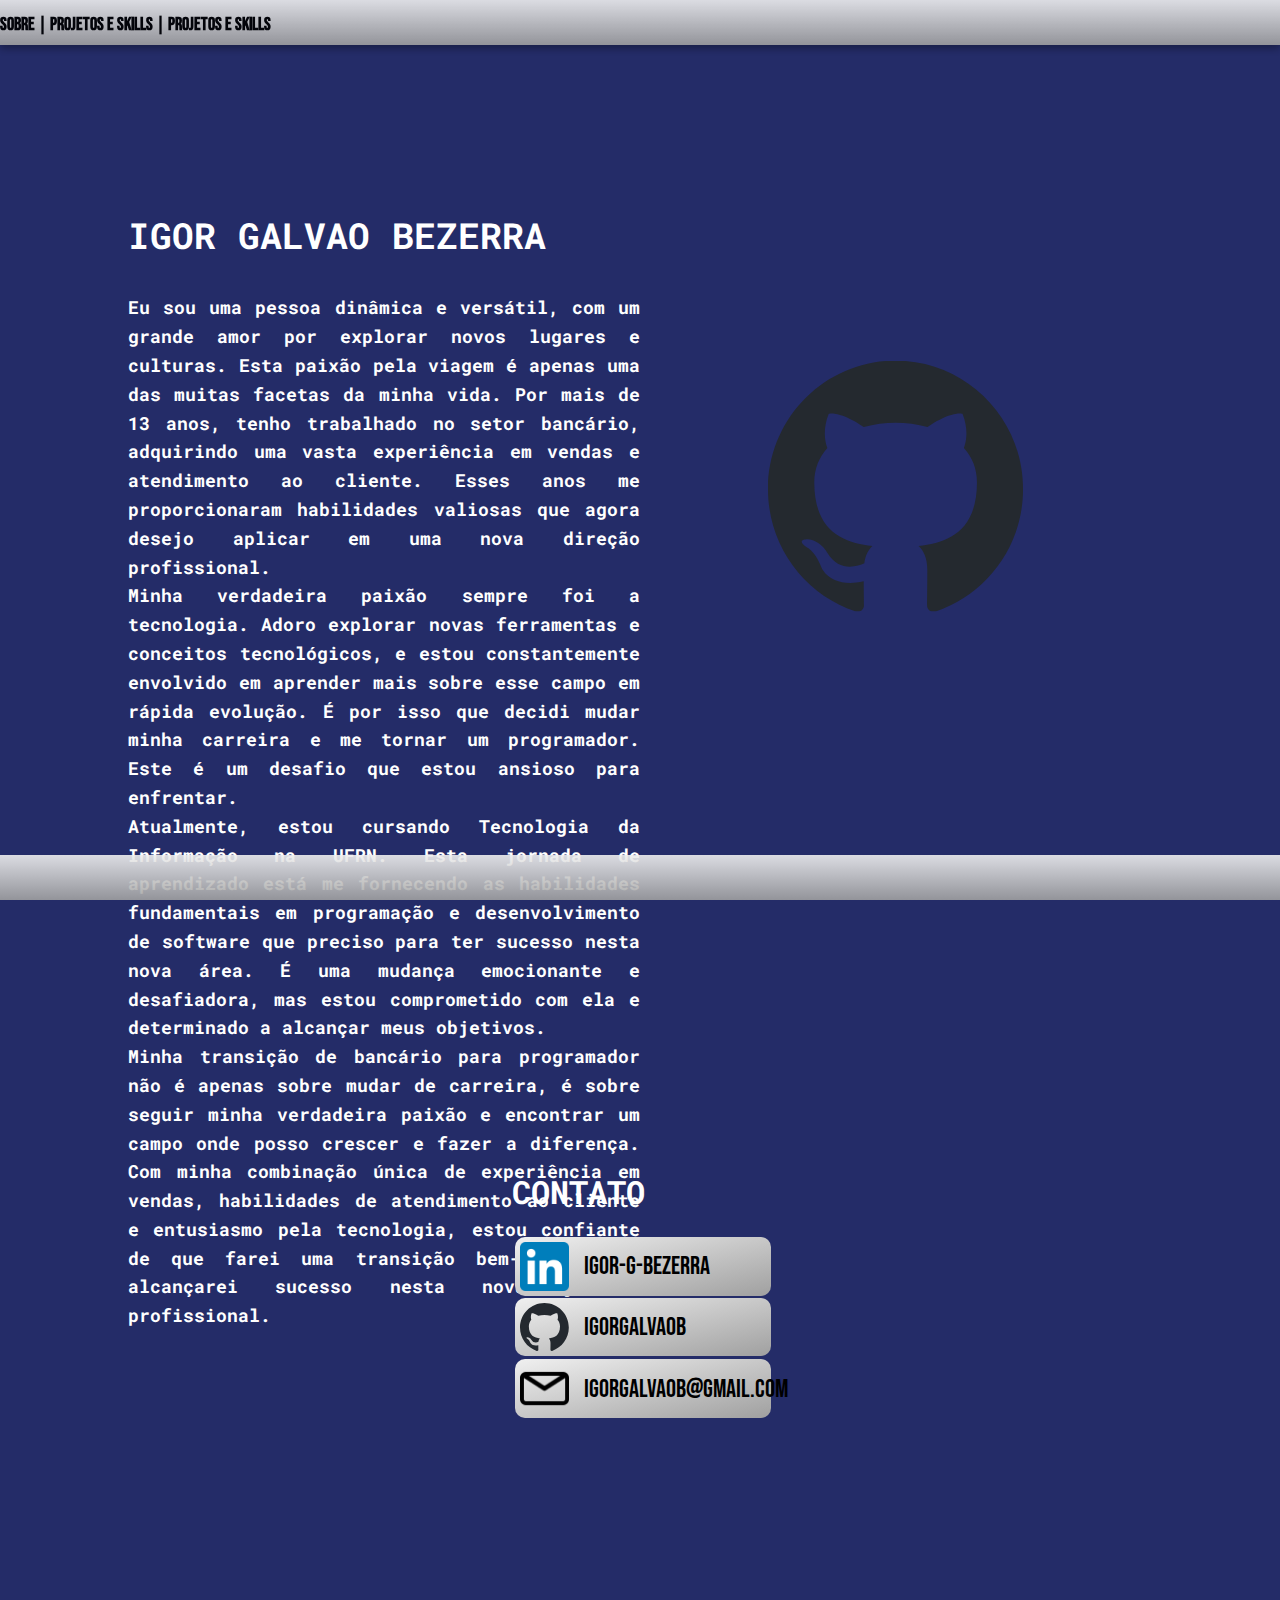
<file: index.html>
<!DOCTYPE html>
<html lang="en">

<head>
    <meta charset="UTF-8">
    <meta name="viewport" content="width=device-width, initial-scale=1.0">
    <title>Formulario</title>
    <link rel="stylesheet" href="./styles.css">
    <link rel="preconnect" href="https://fonts.googleapis.com">
    <link rel="preconnect" href="https://fonts.gstatic.com" crossorigin>
    <link href="https://fonts.googleapis.com/css2?family=Bebas+Neue&display=swap" rel="stylesheet">
    <link
        href="https://fonts.googleapis.com/css2?family=Bebas+Neue&family=Roboto+Mono:ital,wght@0,100..700;1,100..700&display=swap"
        rel="stylesheet">
</head>

<body>
    <header id="header">
       
            <nav id="navegation">
                <p>
                    <a href="#about">SOBRE</a>
                    |
                    <a href="#skills-projects">PROJETOS E SKILLS</a>
                    |
                    <a href="#contact">PROJETOS E SKILLS</a>
                </p>

            </nav>
      
    </header>
    <div id="container">
        <section id="about">
            <div>
                <h1>
                    IGOR GALVAO BEZERRA
                </h1>
                <p>
                    <br />
                    Eu sou uma pessoa dinâmica e versátil, com um grande amor por explorar novos lugares e culturas.
                    Esta paixão
                    pela viagem é apenas uma das muitas facetas da minha vida. Por mais de 13 anos, tenho trabalhado no
                    setor
                    bancário, adquirindo uma vasta experiência em vendas e atendimento ao cliente. Esses anos me
                    proporcionaram
                    habilidades valiosas que agora desejo aplicar em uma nova direção profissional.<br />

                    Minha verdadeira paixão sempre foi a tecnologia. Adoro explorar novas ferramentas e conceitos
                    tecnológicos,
                    e estou constantemente envolvido em aprender mais sobre esse campo em rápida evolução. É por isso
                    que decidi
                    mudar minha carreira e me tornar um programador. Este é um desafio que estou ansioso para
                    enfrentar.<br />

                    Atualmente, estou cursando Tecnologia da Informação na UFRN. Esta jornada de aprendizado está me
                    fornecendo
                    as habilidades fundamentais em programação e desenvolvimento de software que preciso para ter
                    sucesso nesta
                    nova área. É uma mudança emocionante e desafiadora, mas estou comprometido com ela e determinado a
                    alcançar
                    meus objetivos.<br />

                    Minha transição de bancário para programador não é apenas sobre mudar de carreira, é sobre seguir
                    minha
                    verdadeira paixão e encontrar um campo onde posso crescer e fazer a diferença. Com minha combinação
                    única de
                    experiência em vendas, habilidades de atendimento ao cliente e entusiasmo pela tecnologia, estou
                    confiante
                    de que farei uma transição bem-sucedida e alcançarei sucesso nesta nova jornada profissional.
                </p>
            </div>
            <div>
                <img src="./pictures/github.svg">
            </div>
        </section>
        <section id="contact">
            <h1>CONTATO</h1>

            <br />

            <ul>
                <li>
                    <a href="https://www.linkedin.com/in/igor-g-bezerra/">
                        <img src="./pictures/inLogo.png">
                        <p>IGOR-G-BEZERRA<p>
                    </a>
                </li>
                <li>
                    <a href="https://www.linkedin.com/in/igor-g-bezerra/">
                        <img src="./pictures/github.svg">
                        <p>IgorGalvaoB<p>
                    </a>
                </li>
                <li>
                    <a>
                        <img src="./pictures/email.png">
                        <p>
                            <i>igorgalvaob@gmail.com</i>
                        <p>
                    </a>
                </li>
            </ul>

        </section>

    </div>
    <figure id="profile-picture">

    </figure>
    <footer id="footer">

    </footer>
</body>

</html>
</file>
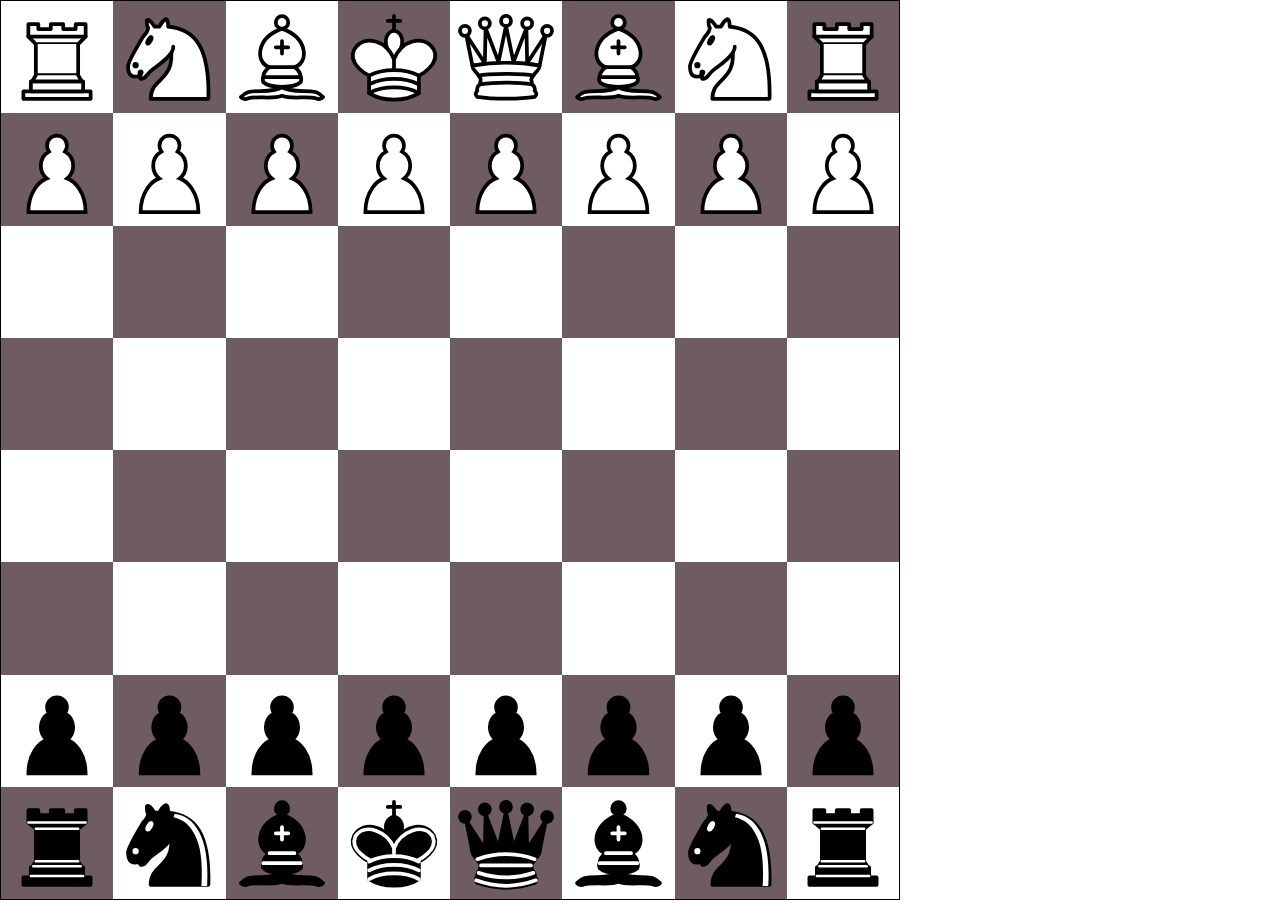
<file: mini-projeto01/Chess/index.html>
<!DOCTYPE html>
<html lang="en">

<head>
    <meta charset="UTF-8">
    <meta name="viewport" content="width=device-width, initial-scale=1.0">
    <title>Chess</title>
    <link rel="stylesheet" href="./styles/styles.css">
</head>

<body>

    <div id="board">
        <div class="rank">
            <div class="square">
                <img src="./styles/pieces/WhiteRook.svg">
            </div>
            <div class="square">
                <img src="./styles/pieces/WhiteKnight.svg">
            </div>
            <div class="square">
                <img src="./styles/pieces/WhiteBishop.svg">
            </div>
            <div class="square">
                <img src="./styles/pieces/WhiteKing.svg">
            </div>
            <div class="square">
                <img src="./styles/pieces/WhiteQueen.svg">
            </div>
            <div class="square">
                <img src="./styles/pieces/WhiteBishop.svg">
            </div>
            <div class="square">
                <img src="./styles/pieces/WhiteKnight.svg">
            </div>
            <div class="square">
                <img src="./styles/pieces/WhiteRook.svg">
            </div>
        </div>
        <div class="rank">
            <div class="square">
                <img src="./styles/pieces/WhitePawn.svg">
            </div>
            <div class="square">
                <img src="./styles/pieces/WhitePawn.svg">
            </div>
            <div class="square">
                <img src="./styles/pieces/WhitePawn.svg">
            </div>
            <div class="square">
                <img src="./styles/pieces/WhitePawn.svg">
            </div>
            <div class="square">
                <img src="./styles/pieces/WhitePawn.svg">
            </div>
            <div class="square">
                <img src="./styles/pieces/WhitePawn.svg">
            </div>
            <div class="square">
                <img src="./styles/pieces/WhitePawn.svg">
            </div>
            <div class="square">
                <img src="./styles/pieces/WhitePawn.svg">
            </div>
        </div>
        <div class="rank">
            <div class="square"></div>
            <div class="square"></div>
            <div class="square"></div>
            <div class="square"></div>
            <div class="square"></div>
            <div class="square"></div>
            <div class="square"></div>
            <div class="square"></div>
        </div>
        <div class="rank">
            <div class="square"></div>
            <div class="square"></div>
            <div class="square"></div>
            <div class="square"></div>
            <div class="square"></div>
            <div class="square"></div>
            <div class="square"></div>
            <div class="square"></div>
        </div>
        <div class="rank">
            <div class="square"></div>
            <div class="square"></div>
            <div class="square"></div>
            <div class="square"></div>
            <div class="square"></div>
            <div class="square"></div>
            <div class="square"></div>
            <div class="square"></div>
        </div>
        <div class="rank">
            <div class="square"></div>
            <div class="square"></div>
            <div class="square"></div>
            <div class="square"></div>
            <div class="square"></div>
            <div class="square"></div>
            <div class="square"></div>
            <div class="square"></div>
        </div>
        <div class="rank">
            <div class="square">
                <img src="./styles/pieces/BlackPawn.svg">
            </div>
            <div class="square">
                <img src="./styles/pieces/BlackPawn.svg">
            </div>
            <div class="square">
                <img src="./styles/pieces/BlackPawn.svg">
            </div>
            <div class="square">
                <img src="./styles/pieces/BlackPawn.svg">
            </div>
            <div class="square">
                <img src="./styles/pieces/BlackPawn.svg">
            </div>
            <div class="square">
                <img src="./styles/pieces/BlackPawn.svg">
            </div>
            <div class="square">
                <img src="./styles/pieces/BlackPawn.svg">
            </div>
            <div class="square">
                <img src="./styles/pieces/BlackPawn.svg">
            </div>
        </div>
        <div class="rank">
            <div class="square">
                <img src="./styles/pieces/BlackRook.svg">
            </div>
            <div class="square">
                <img src="./styles/pieces/BlackKnight.svg">
            </div>
            <div class="square">
                <img src="./styles/pieces/BlackBishop.svg">
            </div>
            <div class="square">
                <img src="./styles/pieces/BlackKing.svg">
            </div>
            <div class="square">
                <img src="./styles/pieces/BlackQueen.svg">
            </div>
            <div class="square">
                <img src="./styles/pieces/BlackBishop.svg">
            </div>
            <div class="square">
                <img src="./styles/pieces/BlackKnight.svg">
            </div>
            <div class="square">
                <img src="./styles/pieces/BlackRook.svg">
            </div>
        </div>
    </div>

</body>

</html>
</file>
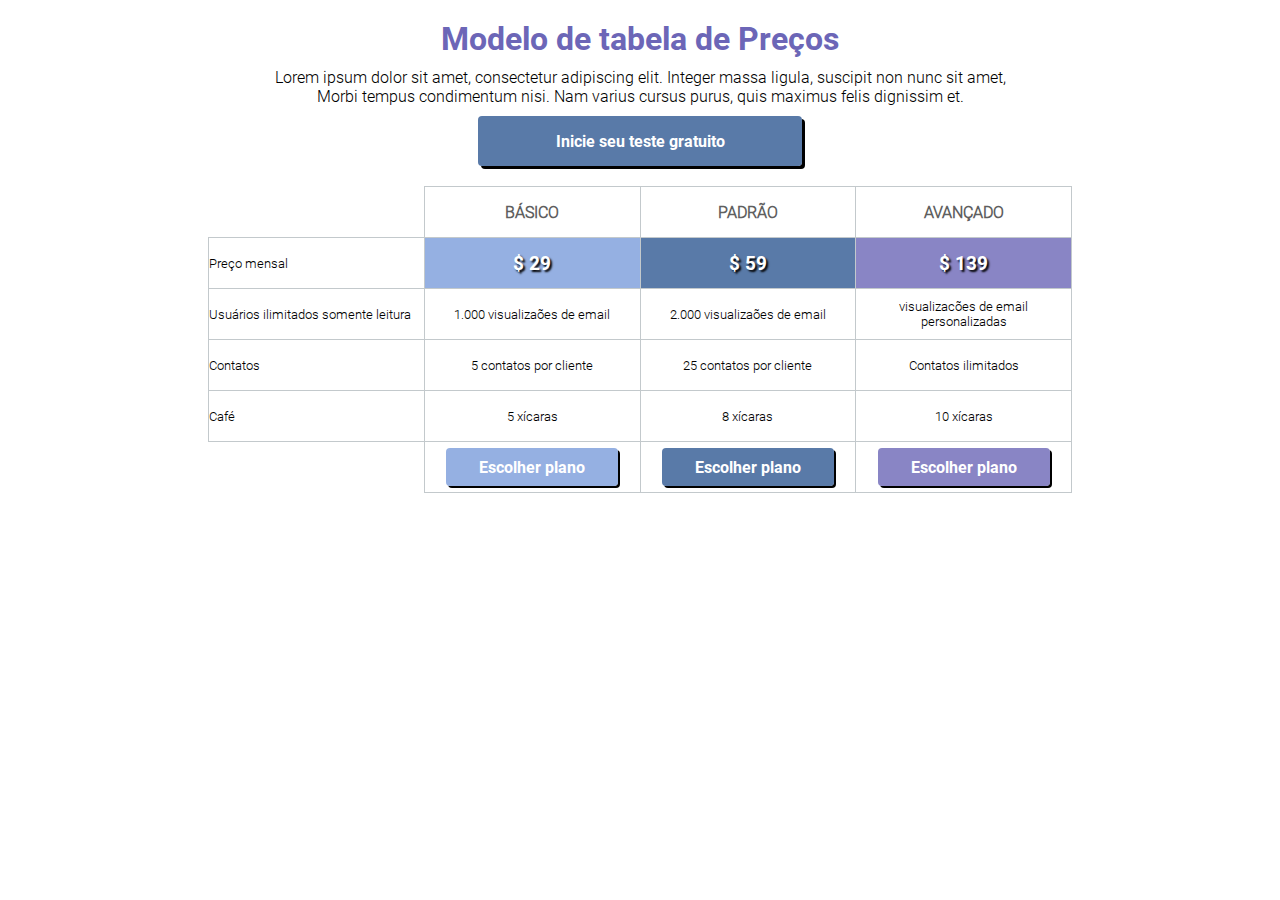
<file: mini-projeto01/TabelaDePrecos/index.html>
<!DOCTYPE html>
<html lang="en">

<head>
    <meta charset="UTF-8">
    <meta name="viewport" content="width=device-width, initial-scale=1.0">
    <title>Document</title>
    <link rel="stylesheet" href="./styles.css"/>
</head>

<body>
    <div id="container">
        <h1>
            Modelo de tabela de Preços
        </h1>
        <p>
            Lorem ipsum dolor sit amet, consectetur adipiscing elit. Integer massa ligula, suscipit non nunc sit amet,
             <br />
            Morbi tempus condimentum nisi. Nam varius cursus purus, quis maximus felis dignissim et. 
           
        </p>
        <button id="free-trial">
            Inicie seu teste gratuito
        </button>
        <table id="table">
            <thead>
                <tr>
                    <th></th>
                    <th>
                        BÁSICO
                    </th>
                    <th>
                        PADRÃO
                    </th>
                    <th>
                        AVANÇADO
                    </th>
                </tr>
            </thead>
            <tbody id="table-body">
                <tr>
                    <td class="table-header-2">Preço mensal</td>
                    <td>$ 29</td>
                    <td>$ 59</td>
                    <td>$ 139</td>
                </tr>
                <tr>
                    <td class="table-header-2">Usuários ilimitados somente leitura</td>
                    <td>1.000 visualizaões de email</td>
                    <td>2.000 visualizaões de email</td>
                    <td>visualizacões de email personalizadas</td>
                </tr>
                <tr>
                    <td class="table-header-2">Contatos</td>
                    <td>5 contatos por cliente</td>
                    <td>25 contatos por cliente</td>
                    <td>Contatos ilimitados</td>
                </tr>
                <tr>
                    <td class="table-header-2">Café</td>
                    <td >5 xícaras</td>
                    <td>8 xícaras</td>
                    <td>10 xícaras</td>
                </tr>
                <tr id="accept-plan">
                    <td></td>
                    <td>
                        <button >
                            Escolher plano
                        </button>
                    </td>
                    <td>
                        <button>
                            Escolher plano
                        </button>
                    </td>
                    <td>
                        <button>
                            Escolher plano
                        </button>
                    </td>
                    
                    
                </tr>

            </tbody>
        </table>
    </div>
</body>

</html>
</file>
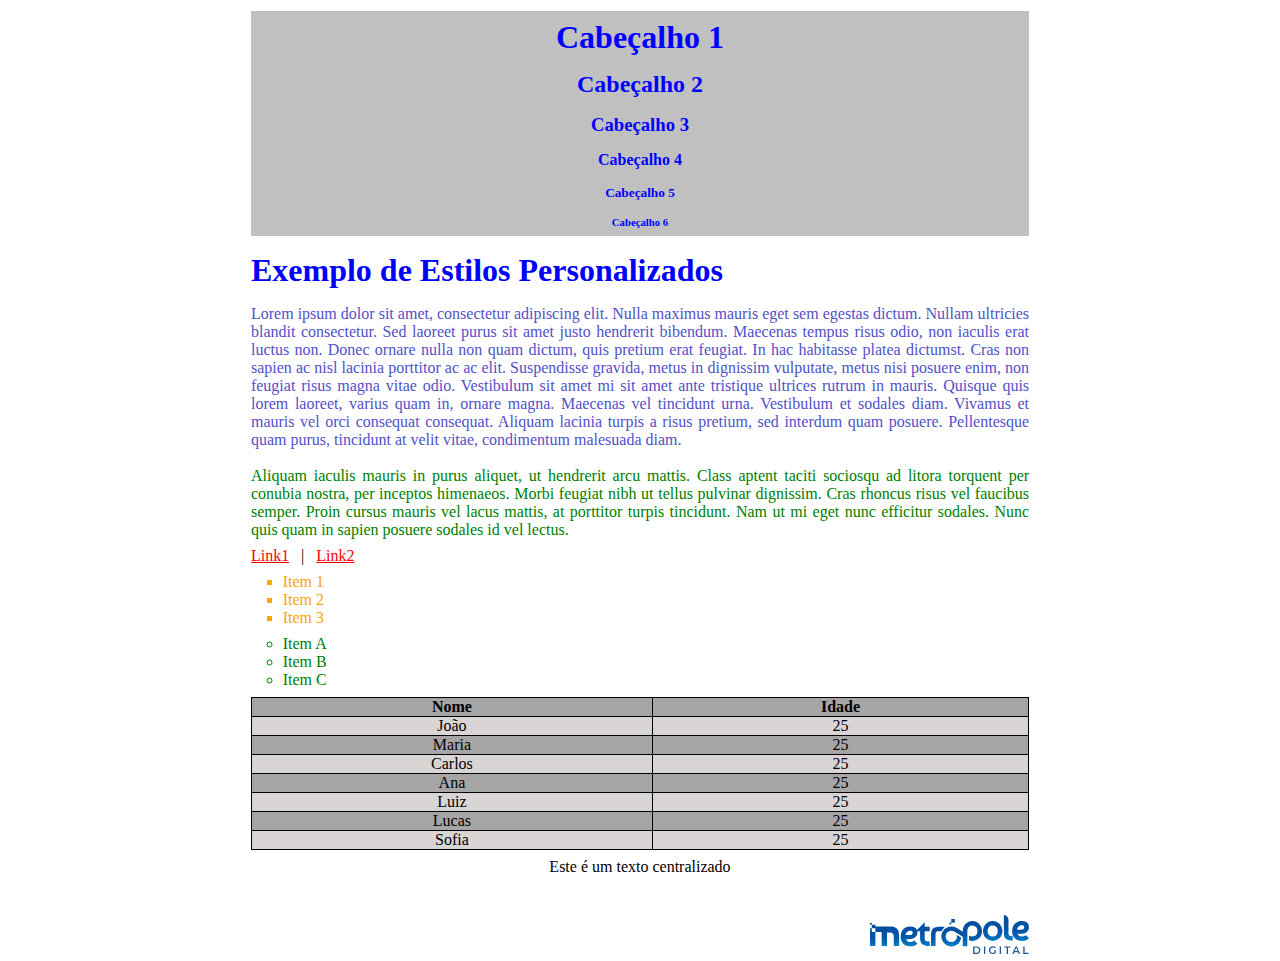
<file: mini-projeto01/VariosEstilos/index.html>
<!DOCTYPE html>
<html lang="en">
<head>
    <meta charset="UTF-8">
    <meta name="viewport" content="width=device-width, initial-scale=1.0">
    <title>Document</title>
    <link rel="stylesheet" href="./styles.css"/>
</head>
<body>
    <div id="container">
        <section id="first-section">
            <h1>Cabeçalho 1</h1>
            <h2>Cabeçalho 2</h2>
            <h3>
                Cabeçalho 3
            </h3>
            <h4>
                Cabeçalho 4
            </h4>
            <h5>
                Cabeçalho 5
            </h5>
            <h6>
                Cabeçalho 6
            </h6>
        </section>
        <h1 id="header-ncenter">
            Exemplo de Estilos Personalizados
        </h1>
        <p class="paragraph-1">
            Lorem ipsum dolor sit amet, consectetur adipiscing elit. Nulla maximus mauris eget sem egestas dictum. Nullam ultricies blandit consectetur. Sed laoreet purus sit amet justo hendrerit bibendum. Maecenas tempus risus odio, non iaculis erat luctus non. Donec ornare nulla non quam dictum, quis pretium erat feugiat. In hac habitasse platea dictumst. Cras non sapien ac nisl lacinia porttitor ac ac elit. Suspendisse gravida, metus in dignissim vulputate, metus nisi posuere enim, non feugiat risus magna vitae odio. Vestibulum sit amet mi sit amet ante tristique ultrices rutrum in mauris. Quisque quis lorem laoreet, varius quam in, ornare magna. Maecenas vel tincidunt urna. Vestibulum et sodales diam. Vivamus et mauris vel orci consequat consequat. Aliquam lacinia turpis a risus pretium, sed interdum quam posuere. Pellentesque quam purus, tincidunt at velit vitae, condimentum malesuada diam.
            <br/>
            <br/>
            <span style="color:green">
                Aliquam iaculis mauris in purus aliquet, ut hendrerit arcu mattis. Class aptent taciti sociosqu ad litora torquent per conubia nostra, per inceptos himenaeos. Morbi feugiat nibh ut tellus pulvinar dignissim. Cras rhoncus risus vel faucibus semper. Proin cursus mauris vel lacus mattis, at porttitor turpis tincidunt. Nam ut mi eget nunc efficitur sodales. Nunc quis quam in sapien posuere sodales id vel lectus.
            </span>
        </p>
        <a href="#container">Link1</a> 
        |
        <a href="#first-section">Link2</a>
        
        <ul class="first-list">
            <li>Item 1</li>
            <li>Item 2</li>
            <li>Item 3</li>
        </ul>
        
        <ul class="second-list">
            <li>Item A</li>
            <li>Item B</li>
            <li>Item C</li>
        </ul>
        <table id="table">
            <thead>
                <tr>
                    <th>Nome</th>
                    <th>Idade</th>
                </tr>
            </thead>
            <tbody>
                <tr>
                    <td>João</td>
                    <td>25</td>
                </tr>
                <tr>
                    <td>Maria</td>
                    <td>25</td>
                </tr>
                <tr>
                    <td>Carlos</td>
                    <td>25</td>
                </tr>
                <tr>
                    <td>Ana</td>
                    <td>25</td>
                </tr>
                <tr>
                    <td>Luiz</td>
                    <td>25</td>
                </tr>
                <tr>
                    <td>Lucas</td>
                    <td>25</td>
                </tr>
                <tr>
                    <td>Sofia</td>
                    <td>25</td>
                </tr>
            </tbody>
        </table>
        <p class="center-text">
            Este é um texto centralizado
        </p>
        <img src="./Logo.svg" id="logo"/>
    </div>
</body>
</html>
</file>
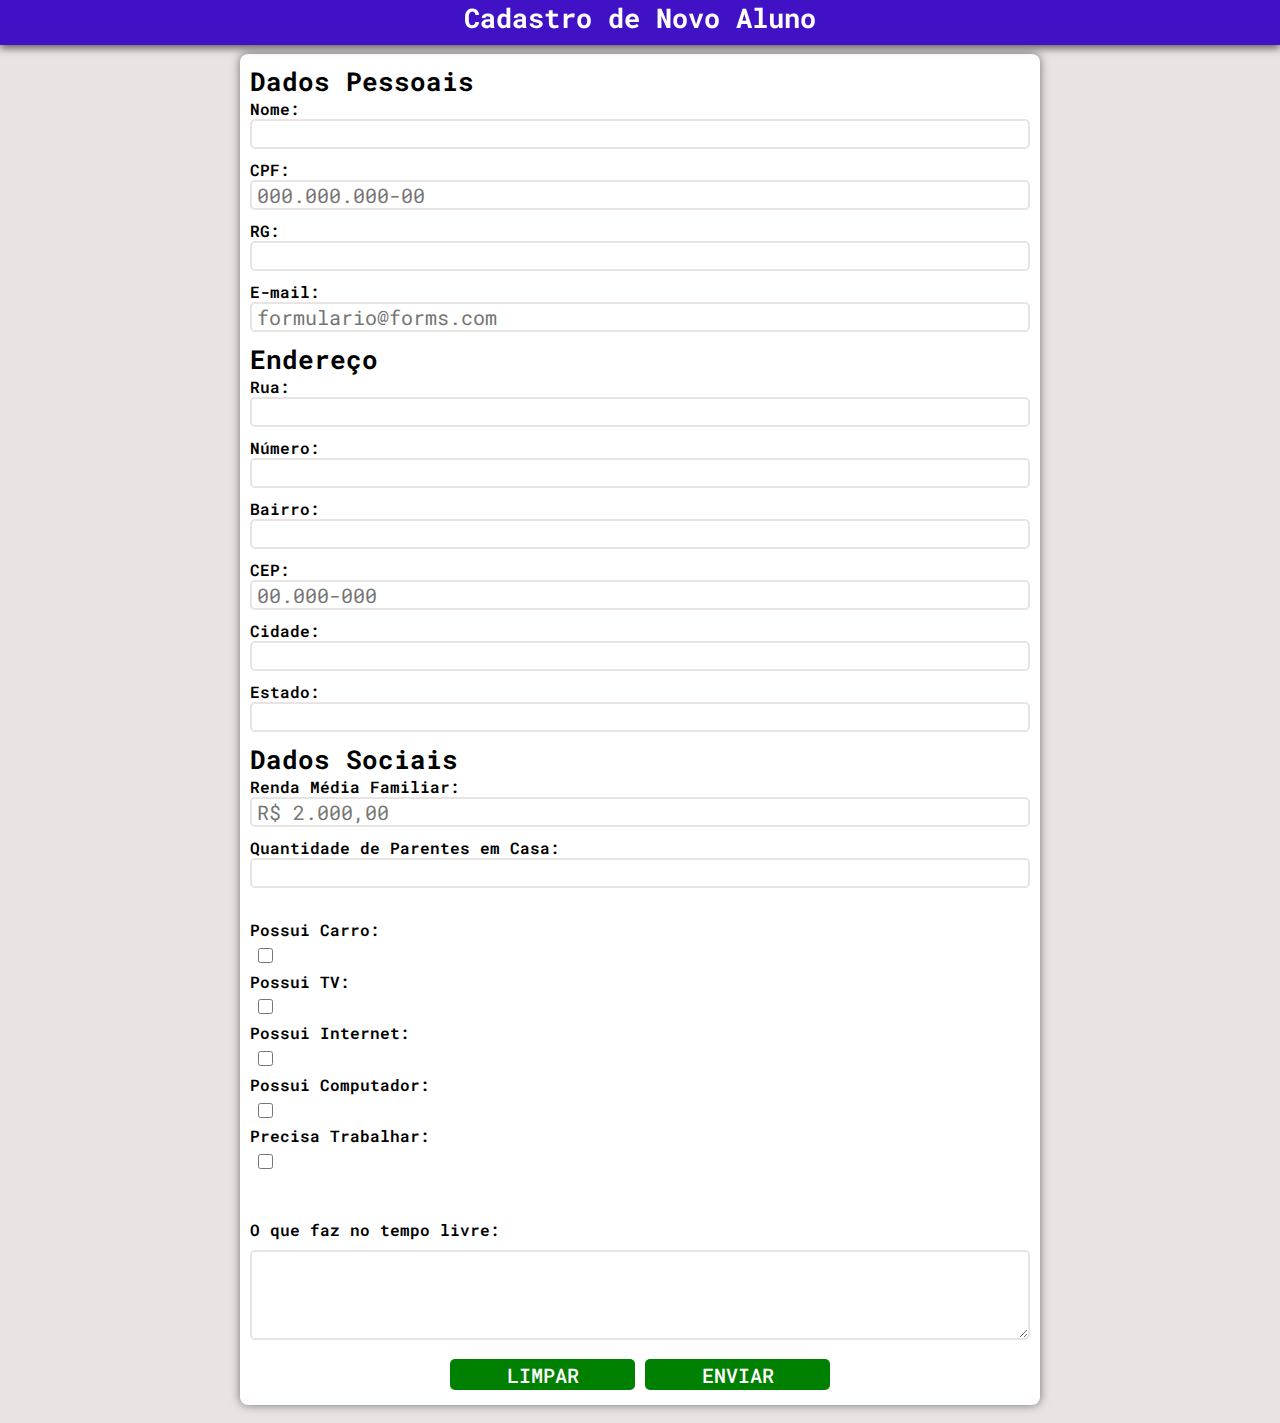
<file: mini-projeto02/Formulário/index.html>
<!DOCTYPE html>
<html lang="en">

<head>
    <meta charset="UTF-8">
    <meta name="viewport" content="width=device-width, initial-scale=1.0">
    <title>Fomulário</title>
    <link rel="preconnect" href="https://fonts.googleapis.com">
    <link rel="preconnect" href="https://fonts.gstatic.com" crossorigin>
    
    <link href="https://fonts.googleapis.com/css2?family=Bebas+Neue&family=Roboto+Mono:ital,wght@0,100..700;1,100..700&display=swap" rel="stylesheet">
    <link rel="stylesheet" href="./syles.css">
</head>

<body>
    <header id="header">
        <h1>Cadastro de Novo Aluno</h1>
    </header>
    <div id="container">
        <form method="post" id="form">
    
            <legend class="form-field">Dados Pessoais</legend>

            <label for="nome" >Nome:</label>
            <input type="text" class="personal-data-input" name="nome">

            <label for="cpf">CPF:</label>
            <input type="text" class="personal-data-input" name="cpf" placeholder="000.000.000-00">
            <label for="rg">RG:</label>

            <input type="text" class="personal-data-input" name="rg">
            <label for="email">E-mail:</label>

            <input type="email" class="personal-data-input" name="email" placeholder="formulario@forms.com">
            <br>
            <legend class="form-field">Endereço</legend>

            <label for="rua">Rua:</label>
            <input type="text" class="personal-data-input" name="rua">
            
            <label for="numero">Número:</label>
            <input type="text" class="personal-data-input" name="numero">

            <label for="bairro">Bairro:</label>
            <input type="text" class="personal-data-input" name="bairro">

            <label for="cep">CEP:</label>
            <input type="number" class="personal-data-input" name="cep" placeholder="00.000-000">

            <label for="cidade">Cidade:</label>
            <input type="text" class="personal-data-input" name="cidade">

            <label for="estado">Estado:</label>
            <input type="text" class="personal-data-input" name="estado">
            <br>
            <legend class="form-field">Dados Sociais</legend>

            <label for="renda">Renda Média Familiar:</label>
            <input type="text" class="personal-data-input" name="renda" placeholder="R$ 2.000,00">

            <label for="parentes">Quantidade de Parentes em Casa:</label>
            <input type="number" class="personal-data-input" name="parentes">

            <br><br>

            <label for="carro">Possui Carro:</label>
            <input type="checkbox" name="carro" class="checkbox-custom">
            <label for="tv">Possui TV:</label>
            <input type="checkbox" name="tv" class="checkbox-custom">
            <label for="internet">Possui Internet:</label>
            <input type="checkbox" name="internet" class="checkbox-custom">
            <label for="computador">Possui Computador:</label>
            <input type="checkbox" name="computador" class="checkbox-custom">
            <label for="trabalhar">Precisa Trabalhar:</label>
            <input type="checkbox" name="trabalhar" class="checkbox-custom">

            <br><br>

            <label>O que faz no tempo livre:</label>
            
            <textarea id="text-area"></textarea>


            <div id="button-section">
                
                <button type="button" onclick="funcaoparalimpar()" class="buttons">LIMPAR</button>
                <button type="submit" class="buttons">ENVIAR</button>
            </div>
        </form>
    </div>

       

</body>

</html>
</file>
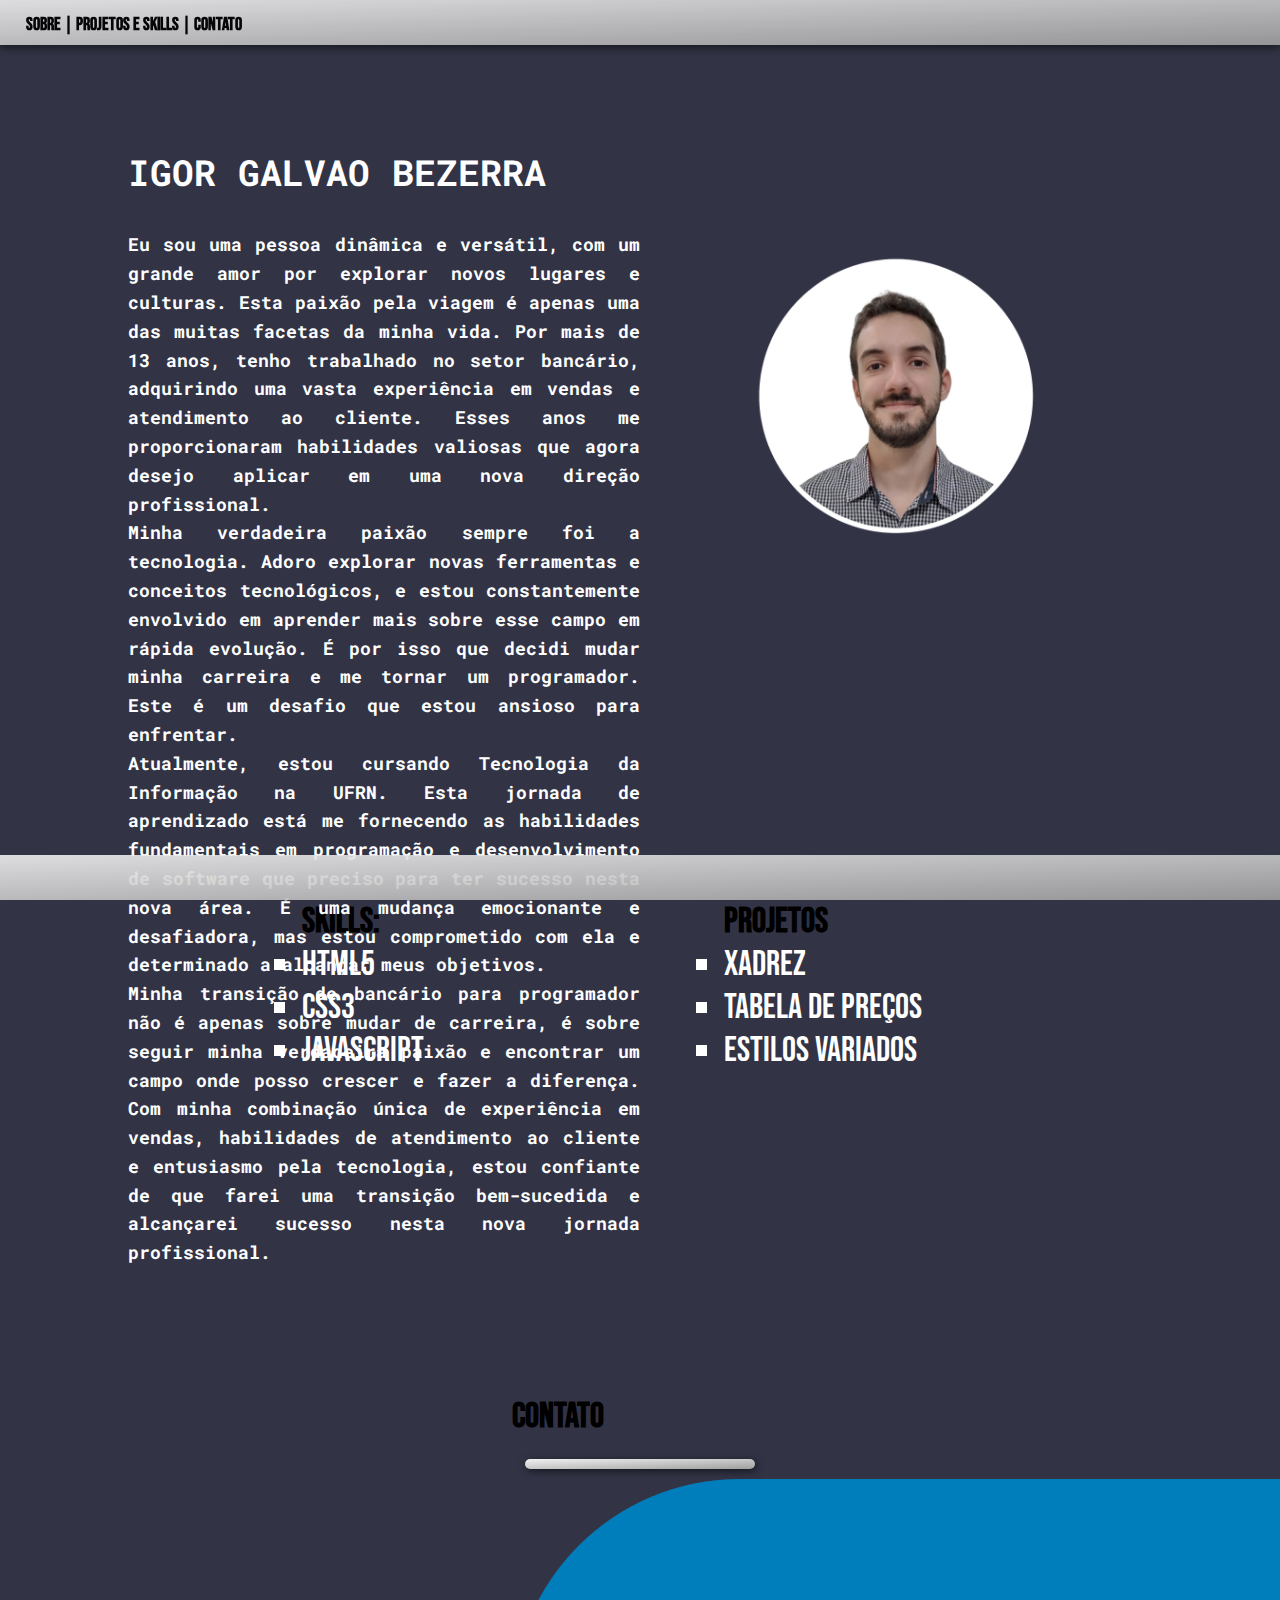
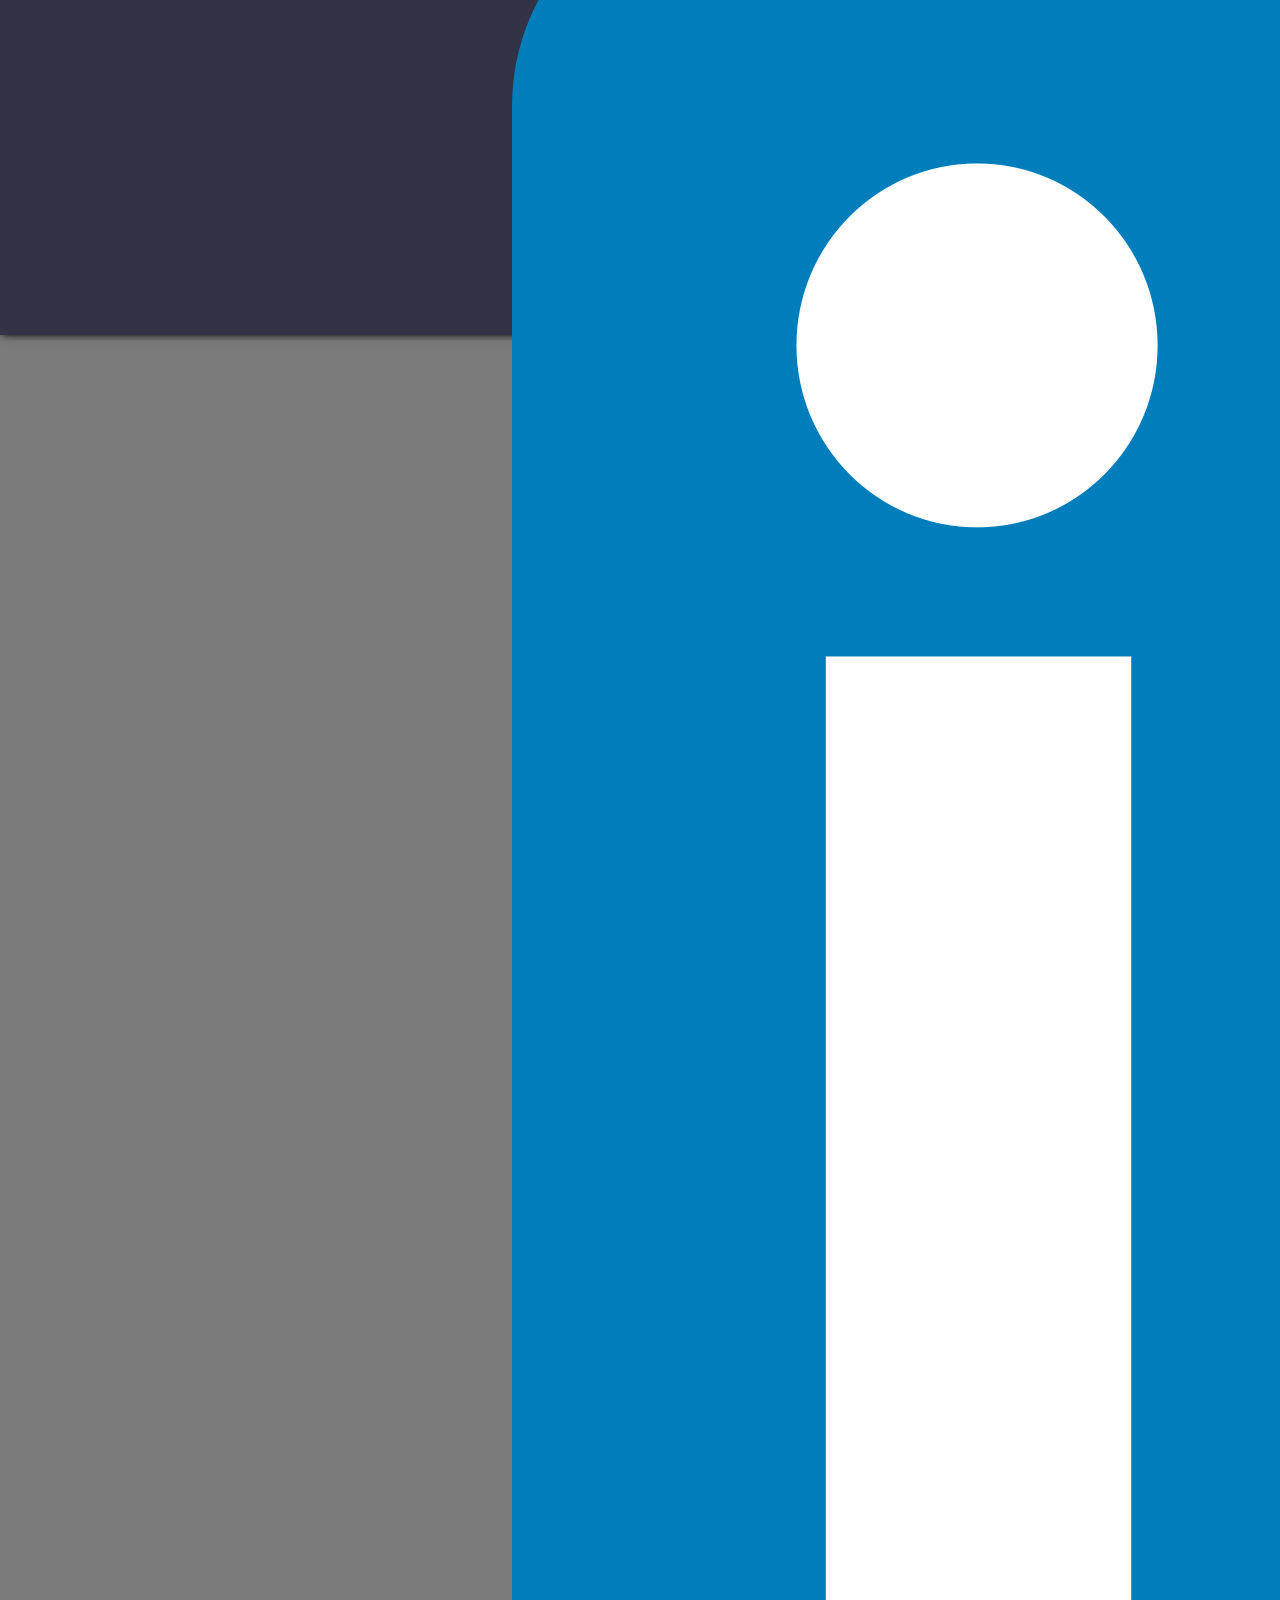
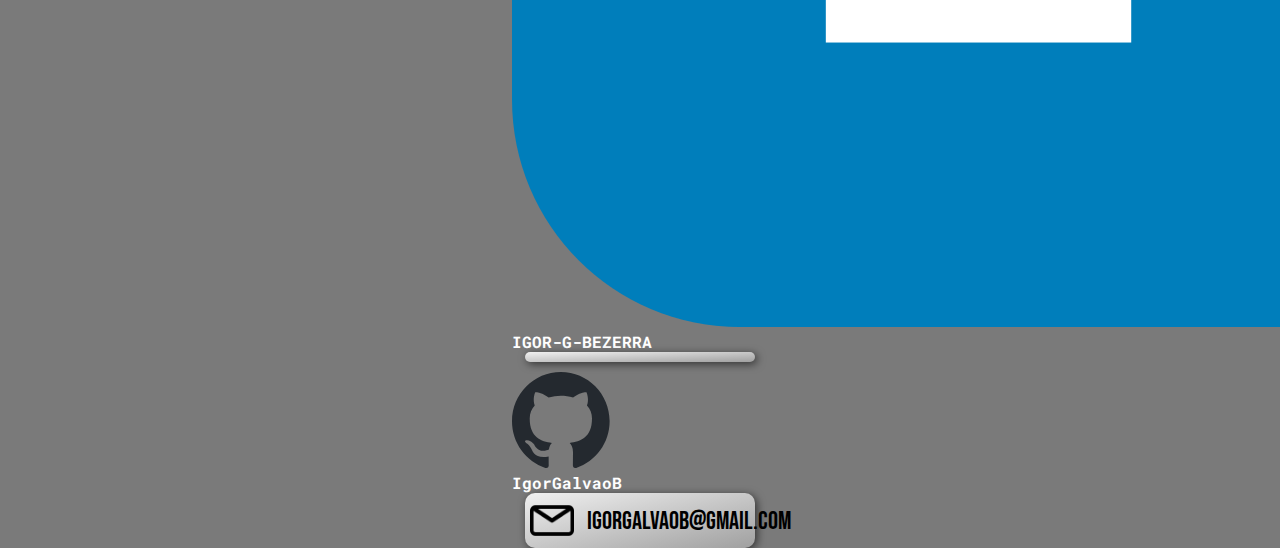
<file: mini-projeto02/Portifolio/index.html>
<!DOCTYPE html>
<html lang="en">

<head>
    <meta charset="UTF-8">
    <meta name="viewport" content="width=device-width, initial-scale=1.0">
    <title>Portifolio</title>
    <link rel="stylesheet" href="./styles.css">
    <link rel="preconnect" href="https://fonts.googleapis.com">
    <link rel="preconnect" href="https://fonts.gstatic.com" crossorigin>
    <link href="https://fonts.googleapis.com/css2?family=Bebas+Neue&display=swap" rel="stylesheet">
    <link
        href="https://fonts.googleapis.com/css2?family=Bebas+Neue&family=Roboto+Mono:ital,wght@0,100..700;1,100..700&display=swap"
        rel="stylesheet">
</head>

<body>
    <header id="header">
       
            <nav id="navegation">
                <p>
                    <a href="#about">SOBRE</a>
                    |
                    <a href="#projects-skills">PROJETOS E SKILLS</a>
                    |
                    <a href="#contact">CONTATO</a>
                </p>

            </nav>
      
    </header>
    <div id="container">
        <section id="about">
            <div>
                <h1>
                    IGOR GALVAO BEZERRA
                </h1>
                <p>
                    <br />
                    Eu sou uma pessoa dinâmica e versátil, com um grande amor por explorar novos lugares e culturas.
                    Esta paixão
                    pela viagem é apenas uma das muitas facetas da minha vida. Por mais de 13 anos, tenho trabalhado no
                    setor
                    bancário, adquirindo uma vasta experiência em vendas e atendimento ao cliente. Esses anos me
                    proporcionaram
                    habilidades valiosas que agora desejo aplicar em uma nova direção profissional.<br />

                    Minha verdadeira paixão sempre foi a tecnologia. Adoro explorar novas ferramentas e conceitos
                    tecnológicos,
                    e estou constantemente envolvido em aprender mais sobre esse campo em rápida evolução. É por isso
                    que decidi
                    mudar minha carreira e me tornar um programador. Este é um desafio que estou ansioso para
                    enfrentar.<br />

                    Atualmente, estou cursando Tecnologia da Informação na UFRN. Esta jornada de aprendizado está me
                    fornecendo
                    as habilidades fundamentais em programação e desenvolvimento de software que preciso para ter
                    sucesso nesta
                    nova área. É uma mudança emocionante e desafiadora, mas estou comprometido com ela e determinado a
                    alcançar
                    meus objetivos.<br />

                    Minha transição de bancário para programador não é apenas sobre mudar de carreira, é sobre seguir
                    minha
                    verdadeira paixão e encontrar um campo onde posso crescer e fazer a diferença. Com minha combinação
                    única de
                    experiência em vendas, habilidades de atendimento ao cliente e entusiasmo pela tecnologia, estou
                    confiante
                    de que farei uma transição bem-sucedida e alcançarei sucesso nesta nova jornada profissional.
                </p>
            </div>
            <div>
                <img src="./pictures/profilePicture.png" alt="foto busto de Igor Galvão">
            </div>
        </section>
        <section id="projects-skills">
            <ul class="sp-container">
                <li>SKILLS:</li>
                <li>HTML5</li>
                <li>CSS3</li>
                <li>JavaScript</li>
                
            </ul>
            <ul class="sp-container">
                <li>PROJETOS</li>
                <li>
                    <a href="https://github.com/IgorGalvaoB/WebDevI/tree/main/mini-projeto01/Chess">Xadrez</a></li>
                <li>
                    <a href="https://github.com/IgorGalvaoB/WebDevI/tree/main/mini-projeto01/TabelaDePrecos">Tabela de Preços</a>
                </li>
                <li>
                    <a href="https://github.com/IgorGalvaoB/WebDevI/tree/main/mini-projeto01/VariosEstilos">Estilos Variados</a>
                </li>
            </ul>
        </section>
        <section id="contact">
            <h1>CONTATO</h1>

            <br />

            <ul>
                <li>
                    <a href="https://www.linkedin.com/in/igor-g-bezerra/"alt="linkedin logotipo"></a>
                        <img src="./pictures/inLogo.png">
                        <p>IGOR-G-BEZERRA<p>
                    </a>
                </li>
                <li>
                    <a href="https://www.linkedin.com/in/igor-g-bezerra/"alt="github logotipo"></a>
                        <img src="./pictures/github.svg">
                        <p>IgorGalvaoB<p>
                    </a>
                </li>
                <li>
                    <a>
                        <img src="./pictures/email.png" alt="email logotipo">
                        <p>
                            <i>igorgalvaob@gmail.com</i>
                        <p>
                    </a>
                </li>
            </ul>

        </section>

    </div>

    <footer id="footer">

    </footer>
</body>

</html>
</file>
<file: styles.css>
* {
    margin: 0;
    padding: 0;
    box-sizing: border-box;
   
}

body {
    background-color: #242c68;
}

#header {
    position: fixed;
    top: 0;
    left: 0;
    width: 100%;
    height: 5vh;
    z-index: 1;
    box-shadow: 0 3px 8px rgba(0, 0, 0, 0.4);
    background-image: linear-gradient(to bottom, #f0f0f0, #a0a0a0);
    opacity: 0.9;
    font-family: "Bebas Neue", sans-serif;
    font-weight: 700;
    font-style: normal;
    font-size: 2vh;
}
#footer {
    position: fixed;
    
    left: 0;
    bottom:0;
    width: 100%;
    height: 5vh;
    z-index: 1;
    
    background-image: linear-gradient(to bottom, #f0f0f0, #a0a0a0);
    opacity: 0.9;
}



#navegation{
    padding-top: 1.5vh;
    width: min(1920px, 100vw);
    margin: 0 auto;
    color: black;
    height:100%;
    align-items: center;
}
#navegation>p>a{
    text-decoration: none;
    color:inherit;
}
#navegation>p>a:visited{
    color:inherit;
}

#container {
    width: min(1920px, 100vw);
    margin: 0 auto;
    color: white;
    position: relative;
}

#about {
    font-family: "Roboto Mono";
    font-optical-sizing: auto;
    font-weight: 700;
    width: 80%;
    margin: 0 auto;
    display: flex;
    flex-direction: row;
    position: relative;
    padding-top: 8vh;
    height: 100vh;
    font-size: 18px;
    line-height: 1.6;

}

#about>div {
    width: 50%;
    padding-top: 15vh;

    position: relative;

}

#about>div>p {
    text-align: justify;
}

#about>div>img {
    width: 50%;
    position: absolute;
    top: 50%;
    left: 50%;
    transform: translate(-50%, -50%);
}

#contact {
    font-family: "Roboto Mono";
    font-optical-sizing: auto;
    font-weight: 700;
    height: 100vh;
    width: 20%;
    margin: 0 auto;
    padding-top: 30vh;

}


#contact>ul>li>a {
    display: flex;
    flex-direction: row;
    background-color: #000000;
    width: 100%;
    padding: 5px;
    margin: 1%;
    position: relative;
    border-radius: 10px;
    background-image: linear-gradient(to bottom right, #f0f0f0, #a0a0a0);


}

#contact>ul>li {
    list-style: none;
}

li>a>img {
    width: 20%;

}

li>a>p {
    position: absolute;
    top: 50%;
    margin-left: 25%;
    transform: translate(0%, -50%);
    color: black;
    font-family: "Bebas Neue", sans-serif;
    font-weight: 500;
    font-style: normal;
    font-size: 25px;

}

li>a>p>i {
    position: absolute;
    top: 50%;
    margin-left: 25%;
    transform: translate(0%, -50%);
    color: black;
    font-family: "Bebas Neue", sans-serif;
    font-weight: 500;
    font-style: normal;
    font-size: 25px;

}
</file>
<file: mini-projeto01/Chess/styles/styles.css>
*{
    margin:0;
    padding:0;
    /*border:2px solid red*/;
    box-sizing: border-box;
}
#board{
    height:min(100vw,100vh);
    aspect-ratio:1 / 1;
    background-color: white;
    border:1px solid black;
}
.rank{
    display:flex;
    flex-direction:row;
    height:12.5%;
}
.rank:nth-child(2n+1) > .square:nth-child(2n+1){
    background-color:white;
    aspect-ratio:1 / 1; 
    width:12.5%;
}
.rank:nth-child(2n+1) > .square:nth-child(2n){
    background-color:#6E5C62;
    aspect-ratio:1 / 1; 
    width:12.5%;
}
.rank:nth-child(2n) > .square:nth-child(2n+1){
    background-color:#6E5C62;
    aspect-ratio:1 / 1; 
    width:12.5%;
}
.rank:nth-child(2n) > .square:nth-child(2n){
    background-color:white;
    aspect-ratio:1 / 1; 
    width:12.5%;
}
.square > img{
    width: 100%;
}
</file>
<file: mini-projeto01/TabelaDePrecos/styles.css>
@font-face {
    font-family: "roboto-l";
    src: url('./fonts/Roboto-Light.ttf') format('truetype');
    
  }
@font-face {
    font-family: "roboto-m";
    src: url('./fonts/Roboto-Medium.ttf') format('truetype');
}
@font-face {
    font-family: "roboto-B";
    src: url('./fonts/Roboto-Bold.ttf') format('truetype');
}
*{
    margin:0;
    padding: 0;
    font-family:"roboto-l";
}
#table{
    border-collapse: collapse;
    width:80%;
    margin:0 auto;
}

#table>tbody>tr:first-child>td:not(:first-child){
    color:white; 
    font-family: "roboto-B";  
    font-size:larger;
    width:25%;
    text-shadow:2px 2px 2px rgba(0,0,0,1);
    
}
#table>tbody>tr:first-child>td:nth-child(2){
    background-color: rgba(123, 156, 219,0.8);
    
}
#table>tbody>tr:first-child>td:nth-child(3){
    background-color:rgba(47, 89, 146,0.8); 
}
#table>tbody>tr:first-child>td:nth-child(4){
    background-color:rgba(108, 102, 183,0.8); ;
}

#table>thead>tr:first-child>th:first-child{
    border:none;
}
td{
    font-size: 13px;
}
th,td{
    text-align: center;
    border:1px solid #c3c9cc;
    height: 50px;
}
th{
    color:#5f5f5f;
    font-family: "roboto-l";
}

#accept-plan>td>button{
    width: 80%;
    height: 75%;
    border-radius: 4px;
    transition: 0.2s;
    border:none;
    color:white;
    font-family: "roboto-B";
    font-size: medium;
    box-shadow:2px 2px 0px #000000;
    cursor: pointer;
}
#accept-plan>td>button:active{
    translate: 2px 2px;
    box-shadow:0px 0px 3px rgba(0,0,0,0);
}
#accept-plan>td:nth-child(2)>button{
    background-color: rgba(123, 156, 219,0.8);
}
#accept-plan>td:nth-child(3)>button{
    background-color:rgba(47, 89, 146,0.8); 
}
#accept-plan>td:nth-child(4)>button{
    background-color:rgba(108, 102, 183,0.8); ;
}
#accept-plan>td:first-child{
    border:none;
}
#table>tbody>tr>td:first-child{
    text-align: start;
}
#container{
    width:min(100vw, 1080px);
    display:flex;
    flex-direction: column;
    margin:0 auto;
}
#free-trial{
    width: 30%;
    height: 50px;
    border-radius: 4px;
    transition: 0.2s;
    border:none;
    color:white;
    font-family: "roboto-B";
    font-size: medium;
    box-shadow:3px 3px 0px #000000;
    cursor: pointer;
    margin: 0 auto;
    margin-bottom:20px;
    background-color: rgba(47, 89, 146,0.8);
}
#free-trial:active{
    translate: 3px 3px;
    box-shadow:0px 0px 3px rgba(0,0,0,0); 
}
h1{
    text-align: center;
    font-family: "roboto-B";
    color:rgb(108, 102, 183);
    margin-top: 20px;
}
p{
    text-align: center;
    margin: 10px 0 10px 0 ;
 
}
</file>
<file: mini-projeto01/VariosEstilos/styles.css>
*{
    padding: 0;
    margin: 0;
    box-sizing: border-box;

}
h1,h2,h3,h4,h5,h6{
    color:blue;
    text-align: center;
    padding:1%;
}
a{
    margin:1%;
    color:red;
}
span{
    color: #52ff2f;
}
th, td{
    border:1px solid black;
    text-align: center;
}
#first-section{
    align-self: center;
    margin:1%;
    background-color: #c0c0c0;
    width: 98%;
}
#container{
    width:min(100vw,800px);
    margin: auto;
    padding: 3px;
}
#header-ncenter{
    text-align: left;
    padding: 1%;
}
#table{
    border-collapse: collapse;
    width:98%;
    margin:1%;
}
#table > thead >tr{
    background-color: #a5a5a5;
}
tbody>tr:nth-child(2n+1){
    background-color: #dad5d5;
}
tbody>tr:nth-child(2n){
    background-color: #a5a5a5;
}
.first-list{
    
    list-style-type: square;
    color: orange;
    margin: 1% 0% 1% 5%;
}
.second-list{
    list-style-type: circle;
    color: green;
    margin: 0% 0% 1% 5%;
}
.paragraph-1{
    color: #5151ca ;
    text-align: justify;
    padding:1%;

}
.center-text{
    text-align: center;
}
#logo{
    width: 20%;
    margin-left: 79%;
    margin-top: 5%;
}
</file>
<file: mini-projeto02/Formulário/syles.css>
*{
    margin:0;
    padding:0;
    box-sizing: border-box;
    font-family: "Roboto Mono", sans-serif;
}
#container{
    background-color: #e9e3e3;
    padding: 6vh 0 2vh 0;
}

#header {
    position: fixed;
    top: 0;
    left: 0;
    width: 100%;
    height: 5vh;
    z-index: 1;
    box-shadow: 0 3px 8px rgba(0, 0, 0, 0.6);
    background-color:#4111c5;
    color:white;
    display:flex;
    flex-direction: row;
    justify-content: center;
}
.form-field{
    font-size: 26px;
    font-weight: 700;
}
#form>label{
    font-weight: 600;
    margin-top: 20px;
}

#form{
    width:min(800px,100vw);
    background-color: white;  
    margin:0 auto;
    border-radius:8px;
    padding:10px;
    box-shadow: 0 0 10px rgba(0, 0, 0, 0.5);
}
#header>h1{
    font-weight: 700;
    font-style: normal;
    font-size: 3vh;
    text-align: center;
}
.personal-data-input{
    width:100%;
    border: 2px solid #e9e3e3;
    border-radius: 5px;
    height: 30px;
    font-size: 20px;
    margin-bottom: 10px;
    padding: 5px;
}
.buttons{
    background-color: green;
    border:none;
    border-radius: 5px;
    width: 50%;
    height:3.5vh;
    color:white;
    font-size: 20px;
    font-weight: 500;
    margin:0 auto;
    cursor:pointer;
    margin:5px;
}
.checkbox-custom {
    width: 15px;
    height: 15px;
    margin: 1% 0 1% 1%;
    display:block;
}
.checkbox-custom:focus{
    cursor:pointer
} 
#button-section{
    width: 50%;
    display:flex;
    flex-direction: row;
    margin:0 auto;
}
#text-area{
    width:100%;
    max-width: 100%;
    min-width: 100%;
    border: 2px solid #e9e3e3;
    border-radius: 5px;
    height: 10vh;
    font-size: 20px;
    margin: 10px 0 10px 0;
    padding:10px;
    min-height: 10vh;

}
</file>
<file: mini-projeto02/Portifolio/styles.css>
* {
    margin: 0;
    padding: 0;
    box-sizing: border-box;
   
}

body {
    background-color: #7a7a7a;
}

#header {
    position: fixed;
    top: 0;
    left: 0;
    width: 100%;
    height: 5vh;
    z-index: 1;
    box-shadow: 0 3px 8px rgba(0, 0, 0, 0.6);
    background-image: linear-gradient(to bottom right, #f0f0f0, #a0a0a0);
    opacity: 0.9;
    font-family: "Bebas Neue", sans-serif;
    font-weight: 700;
    font-style: normal;
    font-size: 2vh;
}
#footer {
    position: fixed;
    left: 0;
    bottom:0;
    width: 100%;
    height: 5vh;
    z-index: 1;
    background-image: linear-gradient(to bottom right, #f0f0f0, #a0a0a0);
    opacity: 0.9;
}



#navegation{
    padding-top: 1.5vh;
    width: min(1920px, 100vw);
    margin-left: 2vw;
    color: black;
    height:100%;
    
}
#navegation>p>a{
    text-decoration: none;
    color:inherit;
}
#navegation>p>a:visited{
    color:inherit;
}

#container {
    box-shadow: 3px 0 8px rgba(0, 0, 0, 8); /* Sombra na borda direita e inferior */
    width: min(1920px, 100vw);
    margin: 0 auto;
    color: white;
    position: relative;
    
    background-color: #323446;
}

#about {
    font-family: "Roboto Mono";
    font-optical-sizing: auto;
    font-weight: 700;
    width: 80%;
    margin: 0 auto;
    display: flex;
    flex-direction: row;
    position: relative;
    padding-top: 8vh;
    height: 90vh;
    font-size: 18px;
    line-height: 1.6;

}

#about>div {
    width: 50%;
    padding-top: 8vh;

    position: relative;

}

#about>div>p {
    text-align: justify;
}

#about>div>img {
    width: 100%;
    position: absolute;
    top: 40%;
    left: 40%;
    transform: translate(-40%, -40%);
}

#contact {
    font-family: "Roboto Mono";
    font-optical-sizing: auto;
    font-weight: 700;
    height: 70vh;
    width: 20%;
    margin: 0 auto;
    padding-top: 10vh;
  
}


#contact>ul>li>a {
    display: flex;
    flex-direction: row;
    background-color: #000000;
    width: 90%;
    padding: 5px;
    margin: 0 auto;
    margin-bottom: 4%;
    position: relative;
    border-radius: 10px;
    background-image: linear-gradient(to bottom right, #f0f0f0, #a0a0a0);
    box-shadow: 2px 2px 8px rgba(0, 0, 0, 0.6);
    transition: width 0.5s, box-shadow 0.5s;
}
#contact>ul>li:not(:last-child)>a:hover {
    width:95%;
    box-shadow: 6px 6px 8px rgba(0, 0, 0, 0.6);
}

#contact>ul>li {
    list-style: none;
}

#contact>ul>li>a>img {
    width: 20%;

}
#contact>h1{
    color:black;
    font-family: "Bebas Neue", sans-serif;
    font-size: 35px;
    font-weight: 600;
}

#contact>ul>li>a>p {
    position: absolute;
    top: 50%;
    margin-left: 25%;
    transform: translate(0%, -50%);
    color: black;
    font-family: "Bebas Neue", sans-serif;
    font-weight: 500;
    font-style: normal;
    font-size: 25px;

}

li>a>p>i {
    position: absolute;
    top: 50%;
    margin-left: 25%;
    transform: translate(0%, -50%);
    color: black;
    font-family: "Bebas Neue", sans-serif;
    font-weight: 500;
    font-style: normal;
    font-size: 25px;


}
#projects-skills{
    width:80%;
    margin: 0 auto;
    font-size:35px;
    padding:10vh;
    height: 55vh;
    display:flex;
    flex-direction: row;
    font-family: "Bebas Neue", sans-serif;


}
.sp-container{
    width:50%;
    padding-left:10%;
    list-style: square;

}
.sp-container>li:first-child{
    color:black;
    list-style: none;
    font-size: 35px;
    font-weight: 600;
}
.sp-container>li>a{
    text-decoration: none;
    color:inherit;
}
</file>
